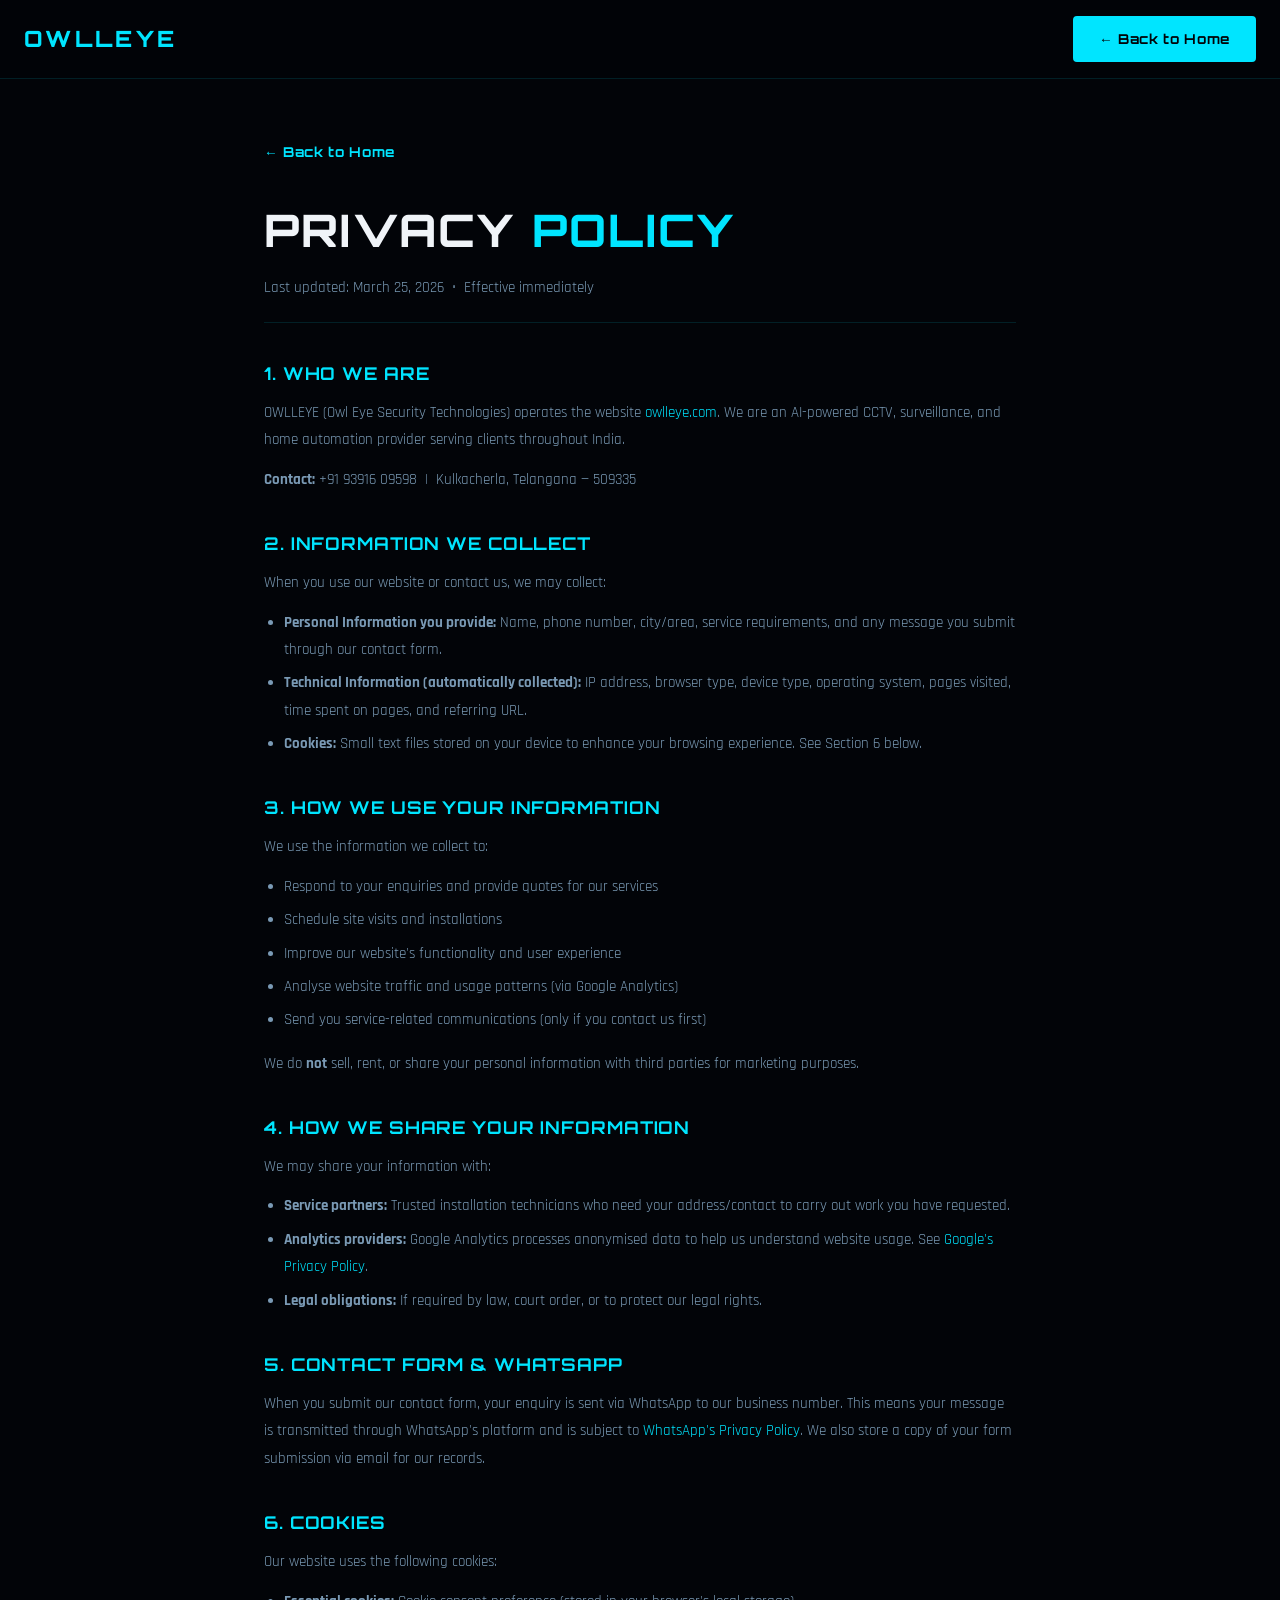
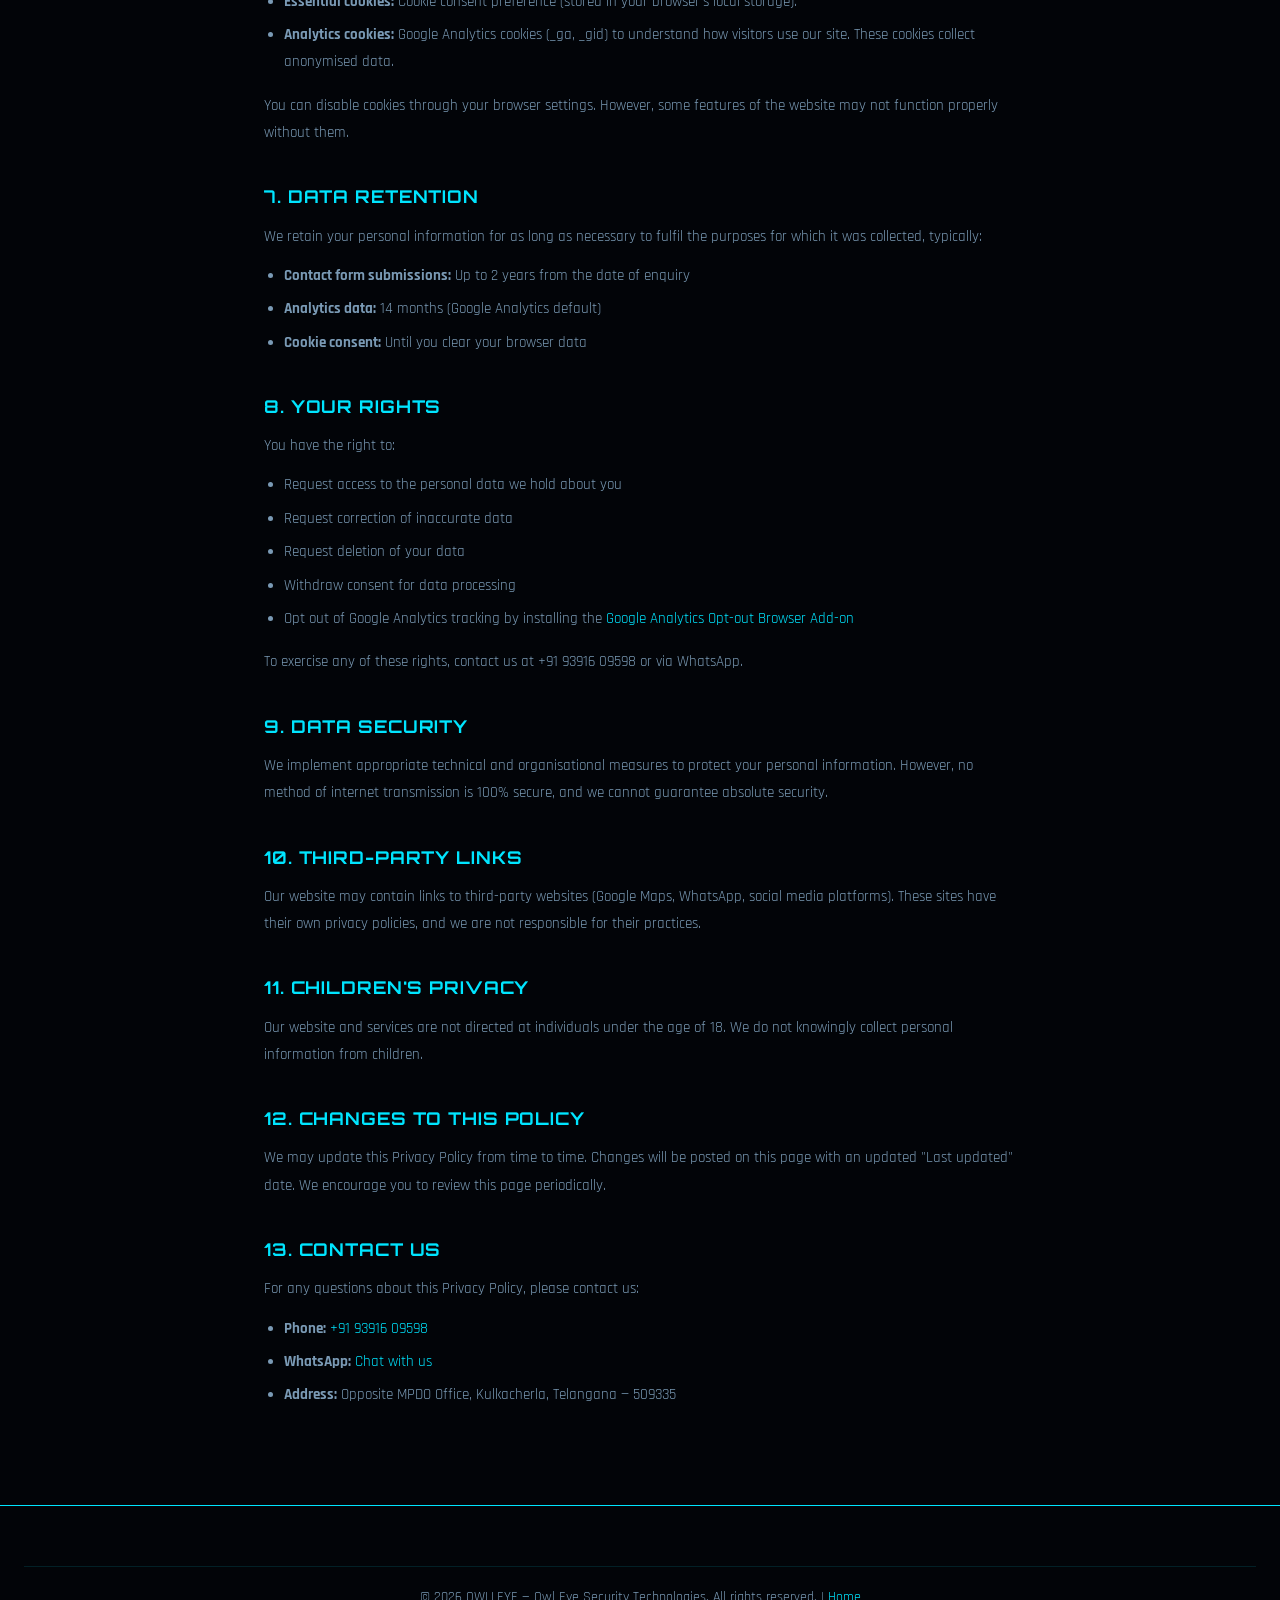
<file: privacy-policy.html>
<!DOCTYPE html>
<html lang="en">

<head>
    <meta charset="UTF-8">
    <meta name="viewport" content="width=device-width, initial-scale=1.0">
    <title>Privacy Policy — OWLLEYE | Owl Eye Security Technologies</title>
    <meta name="description"
        content="OWLLEYE Privacy Policy. Learn how we collect, use, and protect your personal information when you use our website and services.">
    <meta name="robots" content="noindex, follow">
    <link rel="canonical" href="https://owlleye.com/privacy-policy.html">
    <link rel="icon" type="image/svg+xml"
        href="data:image/svg+xml,%3Csvg xmlns='http://www.w3.org/2000/svg' viewBox='0 0 100 100'%3E%3Cellipse cx='50' cy='42' rx='32' ry='28' fill='%237a9ab5' opacity='0.85'/%3E%3Cellipse cx='50' cy='45' rx='24' ry='20' fill='%231a2e42' opacity='0.9'/%3E%3Ccircle cx='38' cy='42' r='8' fill='%230a1520'/%3E%3Ccircle cx='38' cy='42' r='5' fill='%2300e5ff'/%3E%3Ccircle cx='62' cy='42' r='8' fill='%230a1520'/%3E%3Ccircle cx='62' cy='42' r='5' fill='%2300e5ff'/%3E%3Cpath d='M 47 50 L 53 50 L 50 57 Z' fill='%2300e5ff'/%3E%3Cpath d='M 25 30 L 18 8 L 38 25 Z' fill='%2300e5ff' opacity='0.85'/%3E%3Cpath d='M 75 30 L 82 8 L 62 25 Z' fill='%2300e5ff' opacity='0.85'/%3E%3C/svg%3E">
    <meta name="theme-color" content="#020408">

    <link rel="preconnect" href="https://fonts.googleapis.com">
    <link rel="preconnect" href="https://fonts.gstatic.com" crossorigin>
    <link
        href="https://fonts.googleapis.com/css2?family=Orbitron:wght@700;800;900&family=Rajdhani:wght@400;500;600;700&display=swap"
        rel="stylesheet">
    <link rel="stylesheet" href="assets/styles.css">
    <style>
        /* Privacy Policy Page Specific Styles */
        .policy-page {
            padding-top: 140px;
            padding-bottom: 80px;
        }

        .policy-content {
            max-width: 800px;
            margin: 0 auto;
            padding: 0 24px;
        }

        .policy-content h1 {
            font-family: var(--font-heading);
            font-size: clamp(1.8rem, 4vw, 2.8rem);
            font-weight: 800;
            color: var(--text-primary);
            margin-bottom: 8px;
            letter-spacing: 0.05em;
        }

        .policy-content h1 span {
            color: var(--accent-primary);
        }

        .policy-meta {
            color: var(--text-secondary);
            font-size: 0.9rem;
            margin-bottom: 40px;
            padding-bottom: 20px;
            border-bottom: 1px solid var(--border-glass);
        }

        .policy-content h2 {
            font-family: var(--font-heading);
            font-size: 1.1rem;
            font-weight: 700;
            color: var(--accent-primary);
            margin: 36px 0 12px;
            letter-spacing: 0.05em;
        }

        .policy-content p,
        .policy-content li {
            color: var(--text-secondary);
            font-size: 0.95rem;
            line-height: 1.8;
            margin-bottom: 12px;
        }

        .policy-content ul {
            padding-left: 20px;
            margin-bottom: 16px;
        }

        .policy-content ul li {
            margin-bottom: 6px;
        }

        .policy-content a {
            color: var(--accent-primary);
            text-decoration: none;
        }

        .policy-content a:hover {
            text-decoration: underline;
        }

        .policy-back {
            display: inline-flex;
            align-items: center;
            gap: 8px;
            color: var(--accent-primary);
            text-decoration: none;
            font-family: var(--font-heading);
            font-weight: 700;
            font-size: 0.85rem;
            letter-spacing: 0.05em;
            margin-bottom: 32px;
            transition: var(--transition);
        }

        .policy-back:hover {
            opacity: 0.7;
        }

        /* Simple nav for policy page */
        .policy-nav {
            position: fixed;
            top: 0;
            left: 0;
            width: 100%;
            z-index: 1000;
            background: rgba(2, 4, 8, 0.95);
            backdrop-filter: blur(20px);
            border-bottom: 1px solid var(--border-glass);
        }

        .policy-nav-inner {
            display: flex;
            align-items: center;
            justify-content: space-between;
            max-width: 1280px;
            margin: 0 auto;
            padding: 16px 24px;
        }

        .policy-nav .nav-brand {
            display: flex;
            align-items: center;
            gap: 12px;
            text-decoration: none;
        }

        .policy-nav .nav-brand-text {
            font-family: var(--font-heading);
            font-weight: 800;
            font-size: 1.4rem;
            color: var(--accent-primary);
            letter-spacing: 0.15em;
        }
    </style>
</head>

<body>
    <!-- Simple Navigation -->
    <header class="policy-nav">
        <nav class="policy-nav-inner">
            <a href="index.html" class="nav-brand">
                <span class="nav-brand-text">OWLLEYE</span>
            </a>
            <a href="index.html" class="btn-cta">← Back to Home</a>
        </nav>
    </header>

    <main class="policy-page">
        <div class="policy-content">
            <a href="index.html" class="policy-back">← Back to Home</a>
            <h1>PRIVACY <span>POLICY</span></h1>
            <p class="policy-meta">Last updated: March 25, 2026 &nbsp;•&nbsp; Effective immediately</p>

            <h2>1. WHO WE ARE</h2>
            <p>OWLLEYE (Owl Eye Security Technologies) operates the website <a
                    href="https://owlleye.com">owlleye.com</a>. We are an AI-powered CCTV, surveillance, and home
                automation provider serving clients throughout India.</p>
            <p><strong>Contact:</strong> +91 93916 09598 &nbsp;|&nbsp; Kulkacherla, Telangana — 509335</p>

            <h2>2. INFORMATION WE COLLECT</h2>
            <p>When you use our website or contact us, we may collect:</p>
            <ul>
                <li><strong>Personal Information you provide:</strong> Name, phone number, city/area, service
                    requirements, and any message you submit through our contact form.</li>
                <li><strong>Technical Information (automatically collected):</strong> IP address, browser type, device
                    type, operating system, pages visited, time spent on pages, and referring URL.</li>
                <li><strong>Cookies:</strong> Small text files stored on your device to enhance your browsing experience.
                    See Section 6 below.</li>
            </ul>

            <h2>3. HOW WE USE YOUR INFORMATION</h2>
            <p>We use the information we collect to:</p>
            <ul>
                <li>Respond to your enquiries and provide quotes for our services</li>
                <li>Schedule site visits and installations</li>
                <li>Improve our website's functionality and user experience</li>
                <li>Analyse website traffic and usage patterns (via Google Analytics)</li>
                <li>Send you service-related communications (only if you contact us first)</li>
            </ul>
            <p>We do <strong>not</strong> sell, rent, or share your personal information with third parties for
                marketing purposes.</p>

            <h2>4. HOW WE SHARE YOUR INFORMATION</h2>
            <p>We may share your information with:</p>
            <ul>
                <li><strong>Service partners:</strong> Trusted installation technicians who need your address/contact to
                    carry out work you have requested.</li>
                <li><strong>Analytics providers:</strong> Google Analytics processes anonymised data to help us understand
                    website usage. See <a href="https://policies.google.com/privacy" target="_blank"
                        rel="noopener noreferrer">Google's Privacy Policy</a>.</li>
                <li><strong>Legal obligations:</strong> If required by law, court order, or to protect our legal rights.
                </li>
            </ul>

            <h2>5. CONTACT FORM & WHATSAPP</h2>
            <p>When you submit our contact form, your enquiry is sent via WhatsApp to our business number. This means
                your message is transmitted through WhatsApp's platform and is subject to <a
                    href="https://www.whatsapp.com/legal/privacy-policy" target="_blank"
                    rel="noopener noreferrer">WhatsApp's Privacy Policy</a>. We also store a copy of your form
                submission via email for our records.</p>

            <h2>6. COOKIES</h2>
            <p>Our website uses the following cookies:</p>
            <ul>
                <li><strong>Essential cookies:</strong> Cookie consent preference (stored in your browser's local
                    storage).</li>
                <li><strong>Analytics cookies:</strong> Google Analytics cookies (_ga, _gid) to understand how visitors
                    use our site. These cookies collect anonymised data.</li>
            </ul>
            <p>You can disable cookies through your browser settings. However, some features of the website may not
                function properly without them.</p>

            <h2>7. DATA RETENTION</h2>
            <p>We retain your personal information for as long as necessary to fulfil the purposes for which it was
                collected, typically:</p>
            <ul>
                <li><strong>Contact form submissions:</strong> Up to 2 years from the date of enquiry</li>
                <li><strong>Analytics data:</strong> 14 months (Google Analytics default)</li>
                <li><strong>Cookie consent:</strong> Until you clear your browser data</li>
            </ul>

            <h2>8. YOUR RIGHTS</h2>
            <p>You have the right to:</p>
            <ul>
                <li>Request access to the personal data we hold about you</li>
                <li>Request correction of inaccurate data</li>
                <li>Request deletion of your data</li>
                <li>Withdraw consent for data processing</li>
                <li>Opt out of Google Analytics tracking by installing the <a
                        href="https://tools.google.com/dlpage/gaoptout" target="_blank" rel="noopener noreferrer">Google
                        Analytics Opt-out Browser Add-on</a></li>
            </ul>
            <p>To exercise any of these rights, contact us at +91 93916 09598 or via WhatsApp.</p>

            <h2>9. DATA SECURITY</h2>
            <p>We implement appropriate technical and organisational measures to protect your personal information.
                However, no method of internet transmission is 100% secure, and we cannot guarantee absolute security.
            </p>

            <h2>10. THIRD-PARTY LINKS</h2>
            <p>Our website may contain links to third-party websites (Google Maps, WhatsApp, social media platforms).
                These sites have their own privacy policies, and we are not responsible for their practices.</p>

            <h2>11. CHILDREN'S PRIVACY</h2>
            <p>Our website and services are not directed at individuals under the age of 18. We do not knowingly collect
                personal information from children.</p>

            <h2>12. CHANGES TO THIS POLICY</h2>
            <p>We may update this Privacy Policy from time to time. Changes will be posted on this page with an updated
                "Last updated" date. We encourage you to review this page periodically.</p>

            <h2>13. CONTACT US</h2>
            <p>For any questions about this Privacy Policy, please contact us:</p>
            <ul>
                <li><strong>Phone:</strong> <a href="tel:+919391609598">+91 93916 09598</a></li>
                <li><strong>WhatsApp:</strong> <a
                        href="https://wa.me/919391609598?text=Hi%20OWLLEYE!%20I%20have%20a%20question%20about%20your%20privacy%20policy."
                        target="_blank" rel="noopener noreferrer">Chat with us</a></li>
                <li><strong>Address:</strong> Opposite MPDO Office, Kulkacherla, Telangana — 509335</li>
            </ul>
        </div>
    </main>

    <!-- Footer -->
    <footer>
        <div class="container">
            <div class="footer-bottom">© <span id="ppYear">2026</span> OWLLEYE — Owl Eye Security Technologies. All
                rights reserved. | <a href="index.html" style="color:var(--accent-primary)">Home</a></div>
        </div>
    </footer>
    <script>document.getElementById('ppYear').textContent = new Date().getFullYear();</script>
</body>

</html>
</file>
<file: assets/styles.css>
/* ═══════════ DESIGN SYSTEM ═══════════ */
        :root {
            --bg-primary: #020408;
            --bg-secondary: #060d14;
            --accent-primary: #00e5ff;
            --accent-secondary: #0077ff;
            --accent-glow: rgba(0, 229, 255, 0.15);
            --text-primary: #f0f4f8;
            --text-secondary: #7a9ab5;
            --border-glass: rgba(0, 229, 255, 0.12);
            --card-bg: rgba(6, 18, 30, 0.75);
            --font-heading: 'Orbitron', sans-serif;
            --font-body: 'Rajdhani', sans-serif;
            --glow: 0 0 20px var(--accent-primary), 0 0 60px rgba(0, 229, 255, 0.2);
            --transition: 0.3s cubic-bezier(0.4, 0, 0.2, 1);
        }

        *,
        *::before,
        *::after {
            margin: 0;
            padding: 0;
            box-sizing: border-box;
        }

        html {
            scroll-behavior: smooth;
            overflow-x: hidden;
        }

        body {
            font-family: var(--font-body);
            background: var(--bg-primary);
            color: var(--text-primary);
            font-size: 16px;
            font-weight: 400;
            overflow-x: hidden;
            line-height: 1.6;
        }

        /* Scrollbar */
        ::-webkit-scrollbar {
            width: 8px;
        }

        ::-webkit-scrollbar-track {
            background: var(--bg-primary);
        }

        ::-webkit-scrollbar-thumb {
            background: var(--accent-primary);
            border-radius: 4px;
        }

        /* Reduced motion */
        @media (prefers-reduced-motion: reduce) {

            *,
            *::before,
            *::after {
                animation-duration: 0.01ms !important;
                transition-duration: 0.01ms !important;
            }
        }

        /* ═══════════ UTILITY ═══════════ */
        .container {
            max-width: 1280px;
            margin: 0 auto;
            padding: 0 24px;
        }

        .section-title {
            font-family: var(--font-heading);
            font-size: clamp(1.8rem, 4vw, 2.8rem);
            font-weight: 700;
            text-align: center;
            margin-bottom: 12px;
            letter-spacing: 0.05em;
        }

        .section-title span {
            color: var(--accent-primary);
        }

        .section-line {
            width: 80px;
            height: 3px;
            background: var(--accent-primary);
            margin: 0 auto 60px;
            box-shadow: var(--glow);
            border-radius: 2px;
        }

        .reveal {
            opacity: 0;
            transform: translateY(40px);
            transition: opacity 0.8s ease, transform 0.8s ease;
        }

        .reveal.active {
            opacity: 1;
            transform: translateY(0);
        }

        /* Safety fallback moved to noscript tag in head */

        section {
            padding: 100px 0;
            position: relative;
        }

/* Intro screen removed */

/* ═══════════ TOP TICKER ═══════════ */
        .top-ticker {
            width: 100%;
            background: rgba(10, 21, 32, 0.95);
            border-bottom: 1px solid rgba(0, 229, 255, 0.15);
            color: #f0f4f8;
            padding: 8px 0;
            font-size: 0.85rem;
            font-family: var(--font-body);
            letter-spacing: 0.05em;
            overflow: hidden;
            white-space: nowrap;
            position: relative;
            transition: max-height 0.4s ease, padding 0.4s ease, opacity 0.4s ease, border 0.4s ease;
            max-height: 40px;
            opacity: 1;
        }

        #navbar.scrolled .top-ticker {
            max-height: 0;
            padding-top: 0;
            padding-bottom: 0;
            opacity: 0;
            border-bottom-color: transparent;
        }

        .ticker-content {
            display: inline-flex;
            width: max-content;
            animation: scroll-ticker 40s linear infinite;
        }

        .ticker-content:hover {
            animation-play-state: paused;
        }

        .ticker-text {
            padding-right: 50px;
        }
        
        .ticker-text strong {
            color: var(--accent-primary);
        }

        @keyframes scroll-ticker {
            0% { transform: translateX(0); }
            100% { transform: translateX(-50%); }
        }

        /* ═══════════ NAVBAR ═══════════ */
        #navbar {
            position: fixed;
            top: 0;
            left: 0;
            width: 100%;
            z-index: 1000;
            padding: 0;
            transition: var(--transition);
            background: rgba(2, 4, 8, 0.7);
            backdrop-filter: blur(12px);
            border-bottom: 1px solid transparent;
        }

        #navbar.scrolled {
            background: rgba(2, 4, 8, 0.95);
            backdrop-filter: blur(20px);
            border-bottom-color: var(--border-glass);
            padding: 0;
        }

        .nav-inner {
            display: flex;
            align-items: center;
            justify-content: space-between;
            max-width: 1280px;
            margin: 0 auto;
            padding: 16px 24px;
            transition: var(--transition);
        }

        #navbar.scrolled .nav-inner {
            padding: 10px 24px;
        }

        .nav-brand {
            display: flex;
            align-items: center;
            gap: 12px;
            text-decoration: none;
        }

        .nav-brand svg {
    width: 65px;
    height: 65px;
}

        .nav-brand-text {
            font-family: var(--font-heading);
            font-weight: 800;
            font-size: 1.8rem;
            color: var(--accent-primary);
            letter-spacing: 0.15em;
        }

        .nav-brand-text-group {
            display: flex;
            flex-direction: column;
            line-height: 1.1;
        }

        .nav-brand-sub {
            font-family: var(--font-body);
            font-weight: 500;
            font-size: 0.65rem;
            color: var(--text-secondary);
            letter-spacing: 0.12em;
            text-transform: uppercase;
            margin-top: 2px;
        }

        .nav-links {
            display: flex;
            align-items: center;
            gap: 28px;
            list-style: none;
        }

        .nav-links a {
            color: var(--text-secondary);
            text-decoration: none;
            font-family: var(--font-body);
            font-weight: 600;
            font-size: 0.9rem;
            text-transform: uppercase;
            letter-spacing: 0.1em;
            transition: var(--transition);
        }

        .nav-links a:hover {
            color: var(--accent-primary);
        }

        .btn-cta {
            display: inline-block;
            padding: 10px 24px;
            background: var(--accent-primary);
            color: var(--bg-primary);
            font-family: var(--font-heading);
            font-weight: 700;
            font-size: 0.85rem;
            border: 2px solid var(--accent-primary);
            border-radius: 4px;
            text-decoration: none;
            cursor: pointer;
            transition: var(--transition);
            letter-spacing: 0.05em;
        }

        .btn-cta:hover {
            background: transparent;
            color: var(--accent-primary);
            box-shadow: var(--glow);
        }

        .btn-outline {
            background: transparent;
            color: var(--accent-primary);
            border: 2px solid var(--accent-primary);
        }

        .btn-outline:hover {
            background: var(--accent-primary);
            color: var(--bg-primary);
        }

        .hamburger {
            display: none;
            flex-direction: column;
            gap: 5px;
            cursor: pointer;
            background: none;
            border: none;
            padding: 4px;
        }

        .hamburger span {
            display: block;
            width: 26px;
            height: 2px;
            background: var(--accent-primary);
            transition: var(--transition);
        }

        .hamburger.active span:nth-child(1) {
            transform: rotate(45deg) translate(5px, 5px);
        }

        .hamburger.active span:nth-child(2) {
            opacity: 0;
        }

        .hamburger.active span:nth-child(3) {
            transform: rotate(-45deg) translate(5px, -5px);
        }

        /* ═══════════ HERO ═══════════ */
        #hero {
            min-height: 100vh;
            display: flex;
            align-items: center;
            justify-content: center;
            gap: 40px;
            flex-wrap: wrap;
            position: relative;
            overflow: hidden;
            padding: 150px 24px 60px;
        }

        #particles-js {
            position: absolute;
            inset: 0;
            z-index: 0;
        }

        .hero-overlay {
            position: absolute;
            inset: 0;
            background: radial-gradient(ellipse at center, transparent 0%, var(--bg-primary) 75%);
            z-index: 1;
        }

        .hero-content {
            position: relative;
            z-index: 2;
            text-align: center;
            max-width: 900px;
            padding: 0 24px;
        }

        .hero-tag {
            font-family: var(--font-body);
            font-weight: 600;
            font-size: 0.95rem;
            color: var(--accent-primary);
            text-transform: uppercase;
            letter-spacing: 0.15em;
            margin-bottom: 20px;
            display: inline-block;
        }

        .hero-tag .cursor {
            display: inline-block;
            width: 2px;
            height: 1em;
            background: var(--accent-primary);
            margin-left: 4px;
            animation: blink 1s step-end infinite;
            vertical-align: text-bottom;
        }

        @keyframes blink {
            50% {
                opacity: 0;
            }
        }

        .hero-h1 {
            font-family: var(--font-heading);
            font-weight: 800;
            font-size: clamp(2.5rem, 7vw, 5rem);
            line-height: 1.1;
            letter-spacing: 0.1em;
            margin-bottom: 20px;
        }

        .hero-h1 .cyan {
            color: var(--accent-primary);
            text-shadow: 0 0 30px rgba(0, 229, 255, 0.5);
        }

        .hero-addon-text {
            color: var(--accent-primary);
            font-weight: 600;
            font-size: 0.9em;
            margin-top: 8px;
            display: inline-block;
        }

        .hero-sub {
            font-size: clamp(1rem, 2vw, 1.25rem);
            color: var(--text-secondary);
            font-weight: 500;
            margin-bottom: 36px;
            letter-spacing: 0.05em;
        }

        .hero-buttons {
            display: flex;
            gap: 16px;
            justify-content: center;
            flex-wrap: wrap;
            margin-bottom: 40px;
        }

        .hero-stats {
            display: flex;
            gap: 20px;
            justify-content: center;
            flex-wrap: wrap;
        }

        .stat-pill {
            padding: 8px 20px;
            background: var(--card-bg);
            backdrop-filter: blur(10px);
            border: 1px solid var(--border-glass);
            border-radius: 100px;
            font-size: 0.85rem;
            font-weight: 600;
            color: var(--accent-primary);
            letter-spacing: 0.05em;
        }

        .scroll-indicator {
            position: absolute;
            bottom: 30px;
            left: 50%;
            transform: translateX(-50%);
            z-index: 2;
            animation: bounce 2s infinite;
            color: var(--accent-primary);
            font-size: 1.5rem;
        }

        @keyframes bounce {

            0%,
            100% {
                transform: translateX(-50%) translateY(0);
            }

            50% {
                transform: translateX(-50%) translateY(12px);
            }
        }

        /* ═══════════ SERVICES ═══════════ */
        #services {
            background: var(--bg-secondary);
        }

        /* .services-grid and .service-card removed — unused in current HTML */

        /* ═══════════ WHY US ═══════════ */
        #why-us {
            background: var(--bg-primary);
        }

        /* .why-grid and .why-card removed — unused in current HTML */

        /* ═══════════ HOW IT WORKS ═══════════ */
        #how-it-works {
            background: var(--bg-secondary);
        }

        .timeline {
            display: flex;
            justify-content: space-between;
            position: relative;
            padding: 40px 0;
        }

        .timeline::before {
            content: '';
            position: absolute;
            top: 50%;
            left: 5%;
            right: 5%;
            height: 2px;
            background: repeating-linear-gradient(90deg, var(--accent-primary) 0, var(--accent-primary) 12px, transparent 12px, transparent 24px);
            opacity: 0.4;
        }

        .timeline-step {
            text-align: center;
            flex: 1;
            position: relative;
            padding: 0 12px;
        }

        .step-number {
            width: 56px;
            height: 56px;
            border-radius: 50%;
            background: var(--bg-primary);
            border: 2px solid var(--accent-primary);
            display: flex;
            align-items: center;
            justify-content: center;
            margin: 0 auto 16px;
            font-family: var(--font-heading);
            font-weight: 800;
            font-size: 1.2rem;
            color: var(--accent-primary);
            box-shadow: var(--glow);
            position: relative;
            z-index: 1;
        }

        .timeline-step i {
            font-size: 1.5rem;
            color: var(--accent-primary);
            margin-bottom: 10px;
            display: block;
        }

        .timeline-step h3 {
            font-family: var(--font-heading);
            font-size: 0.95rem;
            font-weight: 700;
            margin-bottom: 8px;
        }

        .timeline-step p {
            color: var(--text-secondary);
            font-size: 0.9rem;
            max-width: 220px;
            margin: 0 auto;
        }

        /* ═══════════ GALLERY ═══════════ */
        #gallery {
            background: var(--bg-primary);
        }

        .gallery-grid {
            display: grid;
            grid-template-columns: repeat(3, 1fr);
            gap: 20px;
        }

        .gallery-item {
            background: var(--card-bg);
            border: 1px solid var(--border-glass);
            border-radius: 10px;
            aspect-ratio: 4/3;
            display: flex;
            align-items: center;
            justify-content: center;
            position: relative;
            overflow: hidden;
            transition: var(--transition);
            cursor: pointer;
        }

        .gallery-item i {
            font-size: 2.5rem;
            color: var(--text-secondary);
            opacity: 0.3;
        }

        .gallery-item .overlay {
            position: absolute;
            inset: 0;
            background: rgba(0, 229, 255, 0.1);
            display: flex;
            align-items: center;
            justify-content: center;
            opacity: 0;
            transition: var(--transition);
        }

        .gallery-item:hover .overlay {
            opacity: 1;
        }

        .gallery-item:hover {
            border-color: var(--accent-primary);
            box-shadow: var(--glow);
        }

        .overlay span {
            color: var(--accent-primary);
            font-weight: 600;
            font-size: 0.95rem;
            display: flex;
            align-items: center;
            gap: 8px;
        }

        /* ═══════════ TESTIMONIALS ═══════════ */
        #testimonials {
            background: var(--bg-secondary);
            overflow: hidden;
        }

        .testimonial-track {
            display: flex;
            gap: 24px;
            overflow-x: auto;
            scroll-snap-type: x mandatory;
            -webkit-overflow-scrolling: touch;
            scroll-behavior: smooth;
            padding: 10px 0 20px;
            scrollbar-width: none;
        }

        .testimonial-track::-webkit-scrollbar {
            display: none;
        }

        .testimonial-card {
            min-width: 340px;
            max-width: 400px;
            flex-shrink: 0;
            scroll-snap-align: center;
            background: var(--card-bg);
            border: 1px solid var(--border-glass);
            border-radius: 12px;
            padding: 30px;
        }

        .testimonial-card .stars {
            color: var(--accent-primary);
            margin-bottom: 14px;
            font-size: 1rem;
            letter-spacing: 2px;
        }

        .testimonial-card .quote {
            color: var(--text-secondary);
            font-size: 0.95rem;
            line-height: 1.7;
            margin-bottom: 20px;
            font-style: italic;
        }

        .testimonial-card .author {
            display: flex;
            align-items: center;
            gap: 12px;
        }

        .testimonial-card .avatar {
            width: 44px;
            height: 44px;
            border-radius: 50%;
            background: var(--accent-primary);
            display: flex;
            align-items: center;
            justify-content: center;
            color: var(--bg-primary);
            font-family: var(--font-heading);
            font-weight: 800;
            font-size: 0.85rem;
        }

        .testimonial-card .author-info h4 {
            font-family: var(--font-heading);
            font-size: 0.85rem;
            font-weight: 700;
        }

        .testimonial-card .author-info p {
            color: var(--text-secondary);
            font-size: 0.8rem;
        }

        /* ═══════════ FAQ ═══════════ */
        #faq {
            background: var(--bg-primary);
        }

        .faq-list {
            max-width: 800px;
            margin: 0 auto;
        }

        .faq-item {
            border: 1px solid var(--border-glass);
            border-radius: 8px;
            margin-bottom: 12px;
            overflow: hidden;
            transition: var(--transition);
        }

        .faq-item.active {
            border-left: 3px solid var(--accent-primary);
        }

        .faq-q {
            display: flex;
            justify-content: space-between;
            align-items: center;
            padding: 18px 24px;
            cursor: pointer;
            font-weight: 600;
            font-size: 1rem;
            background: var(--card-bg);
            transition: var(--transition);
        }

        .faq-q:hover {
            color: var(--accent-primary);
        }

        .faq-q i {
            color: var(--accent-primary);
            transition: transform 0.3s;
            font-size: 0.85rem;
        }

        .faq-item.active .faq-q i {
            transform: rotate(180deg);
        }

        .faq-a {
            max-height: 0;
            overflow: hidden;
            transition: max-height 0.4s ease, padding 0.4s ease;
        }

        .faq-a-inner {
            padding: 0 24px 18px;
            color: var(--text-secondary);
            font-size: 0.95rem;
            line-height: 1.7;
        }

        .faq-item.active .faq-a {
            max-height: 200px;
        }

        /* ═══════════ CONTACT ═══════════ */
        #contact {
            background: var(--bg-secondary);
        }

        .contact-grid {
            display: grid;
            grid-template-columns: 1fr 1fr;
            gap: 40px;
        }

        .contact-info h3 {
            font-family: var(--font-heading);
            font-size: 1.2rem;
            margin-bottom: 24px;
        }

        .contact-detail {
            display: flex;
            align-items: flex-start;
            gap: 14px;
            margin-bottom: 20px;
            color: var(--text-secondary);
            font-size: 0.95rem;
        }

        .contact-detail i {
            color: var(--accent-primary);
            font-size: 1.1rem;
            margin-top: 3px;
        }

        .contact-detail a {
            color: var(--accent-primary);
            text-decoration: none;
        }

        .contact-detail a:hover {
            text-decoration: underline;
        }

        .contact-map iframe {
            width: 100%;
            height: 250px;
            border: 1px solid var(--border-glass);
            border-radius: 10px;
            margin-top: 20px;
            filter: grayscale(0.8) invert(100%) hue-rotate(180deg) brightness(0.9) contrast(1.1);
        }

        .contact-form {
            background: var(--card-bg);
            backdrop-filter: blur(16px);
            border: 1px solid var(--border-glass);
            border-radius: 12px;
            padding: 36px;
        }

        .form-group {
            position: relative;
            margin-bottom: 20px;
        }

        .form-group input,
        .form-group select,
        .form-group textarea {
            width: 100%;
            padding: 14px 16px;
            background: rgba(2, 4, 8, 0.6);
            border: 1px solid var(--border-glass);
            border-radius: 6px;
            color: var(--text-primary);
            font-family: var(--font-body);
            font-size: 1rem;
            transition: var(--transition);
            outline: none;
        }

        .form-group input:focus,
        .form-group select:focus,
        .form-group textarea:focus {
            border-color: var(--accent-primary);
            box-shadow: 0 0 10px rgba(0, 229, 255, 0.15);
        }

        .form-group label {
            position: absolute;
            left: 16px;
            top: 14px;
            color: var(--text-secondary);
            font-size: 0.9rem;
            pointer-events: none;
            transition: var(--transition);
        }

        .form-group input:focus~label,
        .form-group input:not(:placeholder-shown)~label,
        .form-group textarea:focus~label,
        .form-group textarea:not(:placeholder-shown)~label {
            top: -10px;
            left: 12px;
            font-size: 0.75rem;
            color: var(--accent-primary);
            background: var(--bg-secondary);
            padding: 0 6px;
        }

        .form-group select {
            appearance: none;
        }

        .form-group textarea {
            resize: vertical;
            min-height: 100px;
        }

        .form-success {
            display: none;
            text-align: center;
            padding: 20px;
            color: var(--accent-primary);
            font-weight: 600;
        }

        /* ═══════════ FOOTER ═══════════ */
        footer {
            background: var(--bg-primary);
            border-top: 1px solid var(--accent-primary);
            padding: 60px 0 0;
        }

        .footer-grid {
            display: grid;
            grid-template-columns: 2fr 1fr 1fr 1.5fr;
            gap: 40px;
            margin-bottom: 40px;
        }

        .footer-brand .brand-text {
            font-family: var(--font-heading);
            font-weight: 800;
            font-size: 1.3rem;
            color: var(--accent-primary);
            letter-spacing: 0.1em;
            margin-bottom: 10px;
        }

        .footer-brand p {
            color: var(--text-secondary);
            font-size: 0.9rem;
            margin-bottom: 16px;
        }

        .social-icons a {
            color: var(--text-secondary);
            font-size: 1.2rem;
            margin-right: 14px;
            transition: var(--transition);
        }

        .social-icons a:hover {
            color: var(--accent-primary);
        }

        footer h4 {
            font-family: var(--font-heading);
            font-size: 0.9rem;
            font-weight: 700;
            margin-bottom: 16px;
            color: var(--text-primary);
            letter-spacing: 0.05em;
        }

        footer ul {
            list-style: none;
        }

        footer ul li {
            margin-bottom: 8px;
        }

        footer ul a {
            color: var(--text-secondary);
            text-decoration: none;
            font-size: 0.9rem;
            transition: var(--transition);
        }

        footer ul a:hover {
            color: var(--accent-primary);
        }

        .footer-bottom {
            border-top: 1px solid var(--border-glass);
            padding: 20px 0;
            text-align: center;
            color: var(--text-secondary);
            font-size: 0.85rem;
        }

        /* ═══════════ FLOATING BUTTONS ═══════════ */
        .floating-btns {
            position: fixed;
            bottom: 24px;
            right: 24px;
            z-index: 999;
            display: flex;
            flex-direction: column;
            gap: 12px;
            align-items: flex-end;
        }

        .float-btn {
            width: 52px;
            height: 52px;
            border-radius: 50%;
            display: flex;
            align-items: center;
            justify-content: center;
            font-size: 1.3rem;
            text-decoration: none;
            transition: var(--transition);
            cursor: pointer;
            border: none;
        }

        .float-btn.whatsapp {
            background: #25d366;
            color: #fff;
            box-shadow: 0 0 15px rgba(37, 211, 102, 0.4);
            animation: pulse 2s infinite;
        }

        .float-btn.phone {
            background: var(--accent-primary);
            color: var(--bg-primary);
        }

        .float-btn.top {
            background: var(--card-bg);
            color: var(--accent-primary);
            border: 1px solid var(--border-glass);
            opacity: 0;
            pointer-events: none;
        }

        .float-btn.top.visible {
            opacity: 1;
            pointer-events: auto;
        }

        @keyframes pulse {

            0%,
            100% {
                box-shadow: 0 0 15px rgba(37, 211, 102, 0.4);
            }

            50% {
                box-shadow: 0 0 25px rgba(37, 211, 102, 0.7);
            }
        }

        .float-btn[data-tooltip]:hover::before {
            content: attr(data-tooltip);
            position: absolute;
            right: 62px;
            background: var(--bg-secondary);
            color: var(--text-primary);
            padding: 6px 12px;
            border-radius: 4px;
            font-size: 0.8rem;
            white-space: nowrap;
            border: 1px solid var(--border-glass);
        }

        .float-btn {
            position: relative;
        }

        /* ═══════════ SECTION TAG ═══════════ */
        .section-tag {
            font-family: var(--font-body);
            font-weight: 600;
            font-size: 0.8rem;
            color: var(--accent-primary);
            text-transform: uppercase;
            letter-spacing: 0.18em;
            margin-bottom: 8px;
            opacity: 0.8;
        }

        .section-icon-row {
            margin: 20px 0 32px;
        }

        .section-owl-icon {
            width: 56px;
            height: 56px;
        }

        /* ═══════════ SOLUTIONS GRID ═══════════ */
        .solutions-grid {
            display: grid;
            grid-template-columns: repeat(2, 1fr);
            gap: 20px;
        }

        .solutions-grid-2 {
            grid-template-columns: repeat(2, 1fr);
        }

        .solution-card {
            background: var(--card-bg);
            border: 1px solid var(--border-glass);
            border-radius: 12px;
            padding: 28px 24px;
            transition: var(--transition);
        }

        .solution-card:hover {
            transform: translateY(-4px);
            box-shadow: var(--glow);
            border-color: var(--accent-primary);
        }

        .solution-icon {
            width: 44px;
            height: 44px;
            border-radius: 10px;
            background: rgba(0, 229, 255, 0.08);
            border: 1px solid var(--border-glass);
            display: flex;
            align-items: center;
            justify-content: center;
            margin-bottom: 16px;
            font-size: 1.1rem;
            color: var(--accent-primary);
        }

        .solution-card h3 {
            font-family: var(--font-heading);
            font-size: 0.9rem;
            font-weight: 700;
            margin-bottom: 8px;
            letter-spacing: 0.03em;
        }

        .solution-card p {
            color: var(--text-secondary);
            font-size: 0.88rem;
            line-height: 1.6;
        }

        /* ═══════════ NUMBERS GRID ═══════════ */
        .numbers-grid {
            display: grid;
            grid-template-columns: repeat(4, 1fr);
            gap: 20px;
            margin-top: 32px;
        }

        .number-card {
            background: var(--card-bg);
            border: 1px solid var(--border-glass);
            border-radius: 12px;
            padding: 28px 20px;
            text-align: center;
            transition: var(--transition);
        }

        .number-card:hover {
            border-color: var(--accent-primary);
            box-shadow: var(--glow);
        }

        .number-card h3 {
            font-family: var(--font-heading);
            font-size: clamp(1.6rem, 3vw, 2.2rem);
            font-weight: 800;
            color: var(--accent-primary);
            margin-bottom: 6px;
            letter-spacing: 0.04em;
        }

        .number-card p {
            color: var(--text-secondary);
            font-size: 0.85rem;
            line-height: 1.5;
        }

        /* ═══════════ CTA SECTION ═══════════ */
        .cta-section {
            background: linear-gradient(135deg, rgba(0, 229, 255, 0.08) 0%, rgba(0, 119, 255, 0.08) 100%);
            border: 1px solid var(--border-glass);
            border-radius: 16px;
            padding: 60px 40px;
            text-align: center;
            max-width: 900px;
            margin: 0 auto;
        }

        .cta-section h2 {
            font-family: var(--font-heading);
            font-size: clamp(1.4rem, 3vw, 2rem);
            font-weight: 800;
            margin-bottom: 12px;
            letter-spacing: 0.05em;
        }

        .cta-section p {
            color: var(--text-secondary);
            font-size: 1rem;
            margin-bottom: 28px;
        }

        /* ═══════════ RESPONSIVE ═══════════ */
        @media(max-width:1024px) {
            .services-grid {
                grid-template-columns: repeat(2, 1fr);
            }

            .why-grid {
                grid-template-columns: repeat(2, 1fr);
            }

            .timeline {
                flex-direction: column;
                gap: 40px;
                align-items: center;
            }

            .timeline::before {
                top: 0;
                bottom: 0;
                left: 50%;
                width: 2px;
                height: 100%;
                right: auto;
            }

            .gallery-grid {
                grid-template-columns: repeat(2, 1fr);
            }

            .footer-grid {
                grid-template-columns: repeat(2, 1fr);
            }

            .numbers-grid {
                grid-template-columns: repeat(2, 1fr);
            }

            .solutions-grid {
                grid-template-columns: repeat(2, 1fr);
            }
        }

        @media(max-width:768px) {
            .nav-links {
                display: none;
                position: absolute;
                top: 100%;
                left: 0;
                width: 100%;
                background: rgba(2, 4, 8, 0.97);
                backdrop-filter: blur(20px);
                flex-direction: column;
                padding: 20px;
                gap: 16px;
                border-top: 1px solid var(--border-glass);
            }

            .nav-links.open {
                display: flex;
            }

            .hamburger {
                display: flex;
            }

            .services-grid,
            .solutions-grid,
            .solutions-grid-2 {
                grid-template-columns: 1fr !important;
            }

            .why-grid {
                grid-template-columns: 1fr;
            }

            .contact-grid {
                grid-template-columns: 1fr;
            }

            .gallery-grid {
                grid-template-columns: repeat(2, 1fr);
            }

            .footer-grid {
                grid-template-columns: 1fr;
            }

            .hero-h1 {
                font-size: clamp(1.8rem, 6vw, 3.5rem);
            }

            .stat-pill {
                font-size: 0.75rem;
                padding: 6px 14px;
            }

            .numbers-grid {
                grid-template-columns: repeat(2, 1fr);
                gap: 12px;
            }

            .cta-section {
                padding: 40px 20px;
            }

            .scene-container {
                height: 180px;
                max-width: 100%;
            }



            .scene-lights {
                right: 16px;
                gap: 10px;
            }

            .live-feed {
                width: 100%;
                max-width: 280px;
                height: 150px;
            }

            .notif-popup {
                width: calc(100% - 24px);
                max-width: 300px;
                right: -120%;
                padding: 12px;
            }

            .notif-popup.show {
                right: 12px;
            }

            .hero-sub {
                font-size: 0.95rem;
            }

            .section-title {
                font-size: clamp(1.4rem, 4vw, 2rem);
            }

            .solution-card {
                padding: 20px 16px;
            }

            .number-card {
                padding: 20px 14px;
            }

            .number-card h3 {
                font-size: 1.4rem;
            }
        }

        @media(max-width:480px) {
            .gallery-grid {
                grid-template-columns: 1fr;
            }

            section {
                padding: 60px 0;
            }

            .numbers-grid {
                grid-template-columns: 1fr !important;
            }

            .scene-container {
                height: 160px;
            }



            .scene-camera {
                right: 10px;
            }

            .scene-lights {
                right: 10px;
                gap: 8px;
            }

            .scene-status-badge {
                font-size: 0.4rem;
                padding: 2px 5px;
            }

            .live-feed {
                max-width: 100%;
                height: 130px;
            }

            .notif-popup {
                width: calc(100% - 24px);
                max-width: 280px;
                right: -120%;
            }

            .notif-popup.show {
                right: 12px;
            }

            .hero-buttons {
                flex-direction: column;
                gap: 10px;
            }

            .hero-buttons .btn-cta {
                width: 100%;
                text-align: center;
            }

            .cta-section {
                padding: 32px 16px;
            }
        }

        /* ═══════════ CINEMATIC SECURITY SCENE ═══════════ */
        .scene-container {
            position: relative;
            width: 100%;
            max-width: 600px;
            height: 220px;
            margin: 24px auto 20px;
            background: rgba(6, 18, 30, 0.8);
            border: 1px solid var(--border-glass);
            border-radius: 14px;
            overflow: hidden;
        }

        /* Ground */
        .scene-ground {
            position: absolute;
            bottom: 0;
            left: 0;
            width: 100%;
            height: 40px;
            background: linear-gradient(180deg, transparent, rgba(0, 229, 255, 0.04));
            border-top: 1px solid rgba(0, 229, 255, 0.08);
        }

        /* Realistic Bullet Camera */
        .scene-camera {
            position: absolute;
            top: -2px;
            right: 20px;
            z-index: 5;
        }

        .scene-cam-base {
            position: absolute;
            top: 0;
            right: 0px;
            width: 25px;
            height: 10px;
            background: #94a3b8;
            border-radius: 0 0 4px 4px;
            box-shadow: 0 2px 4px rgba(0, 0, 0, 0.3);
            z-index: 2;
        }

        .scene-cam-arm {
            position: absolute;
            top: 10px;
            right: 8px;
            width: 8px;
            height: 16px;
            background: #64748b;
            z-index: 1;
        }

        .scene-cam-head {
            position: absolute;
            top: 20px;
            right: -6px;
            width: 44px;
            height: 22px;
            background: linear-gradient(180deg, #f8fafc, #cbd5e1);
            border-radius: 10px 4px 4px 10px;
            box-shadow: 0 4px 8px rgba(0, 0, 0, 0.3);
            transform-origin: 36px 11px;
            /* Pivot near the right arm attachment */
            animation: camScan 4s ease-in-out infinite alternate;
            z-index: 3;
            display: flex;
            align-items: center;
        }

        .scene-cam-front {
            width: 12px;
            height: 22px;
            background: #0f172a;
            border-radius: 10px 0 0 10px;
            position: relative;
        }

        .scene-cam-lens {
            position: absolute;
            top: 50%;
            left: 3px;
            transform: translateY(-50%);
            width: 8px;
            height: 8px;
            background: #000;
            border-radius: 50%;
            box-shadow: 0 0 4px var(--accent-primary);
        }

        /* Vision cone from camera lens */
        .scene-cone {
            position: absolute;
            top: 50%;
            right: 12px;
            transform: translateY(-50%);
            width: 250px;
            height: 160px;
            background: linear-gradient(270deg, transparent 0%, rgba(0, 229, 255, 0.15) 100%);
            clip-path: polygon(0% 0%, 100% 48%, 100% 52%, 0% 100%);
            pointer-events: none;
            transition: background 0.3s;
            z-index: -1;
        }

        .scene-cone.detected {
            background: linear-gradient(270deg, transparent 0%, rgba(255, 59, 59, 0.25) 100%);
        }

        .scene-cam-head.locked {
            animation: none;
            transform: rotate(-35deg);
            /* Point down towards the person */
            transition: transform 0.3s cubic-bezier(0.4, 0, 0.2, 1);
        }

        @keyframes camScan {
            0% {
                transform: rotate(-5deg);
            }

            100% {
                transform: rotate(-60deg);
            }
        }

        /* Walking Person */
        .scene-person {
            position: absolute;
            bottom: 40px;
            left: -40px;
            z-index: 3;
            animation: personWalk 8s linear infinite;
        }

        @keyframes personWalk {
            0% {
                left: -40px;
            }

            100% {
                left: 110%;
            }
        }

        .person-body {
            display: flex;
            flex-direction: column;
            align-items: center;
        }

        .person-head {
            width: 14px;
            height: 14px;
            border-radius: 50%;
            background: var(--text-secondary);
        }

        .person-torso {
            width: 2px;
            height: 22px;
            background: var(--text-secondary);
            position: relative;
        }

        .person-torso::before {
            content: '';
            position: absolute;
            top: 4px;
            left: -8px;
            width: 18px;
            height: 2px;
            background: var(--text-secondary);
        }

        .person-legs {
            display: flex;
            gap: 4px;
        }

        .person-leg {
            width: 2px;
            height: 18px;
            background: var(--text-secondary);
            animation: legWalk 0.6s ease-in-out infinite alternate;
        }

        .person-leg:nth-child(2) {
            animation-delay: 0.3s;
        }

        @keyframes legWalk {
            0% {
                transform: rotate(-15deg);
            }

            100% {
                transform: rotate(15deg);
            }
        }

        /* Detection Box around person */
        .scene-detect-box {
            position: absolute;
            bottom: 35px;
            z-index: 4;
            width: 40px;
            height: 65px;
            border: 2px solid #00ff88;
            border-radius: 3px;
            opacity: 0;
            pointer-events: none;
            transition: opacity 0.3s;
            animation: detectBoxFollow 8s linear infinite;
        }

        @keyframes detectBoxFollow {
            0% {
                left: -45px;
            }

            100% {
                left: calc(110% - 5px);
            }
        }

        .scene-detect-box::before {
            content: 'PERSON DETECTED';
            position: absolute;
            top: -18px;
            left: 0;
            font-family: var(--font-heading);
            font-size: 0.5rem;
            color: #00ff88;
            background: rgba(0, 255, 136, 0.15);
            padding: 1px 6px;
            border-radius: 2px;
            letter-spacing: 0.08em;
            white-space: nowrap;
            font-weight: 700;
        }

        .scene-detect-box.visible {
            opacity: 1;
        }

        /* Lights on building */
        .scene-lights {
            position: absolute;
            bottom: 40px;
            right: 30px;
            display: flex;
            gap: 16px;
            z-index: 1;
        }

        .scene-light {
            display: flex;
            flex-direction: column;
            align-items: center;
            gap: 4px;
        }

        .light-bulb {
            width: 18px;
            height: 18px;
            border-radius: 50%;
            background: #1a2a3a;
            border: 2px solid var(--text-secondary);
            transition: all 0.5s ease;
        }

        .light-bulb.on {
            background: #ffd700;
            border-color: #ffd700;
            box-shadow: 0 0 16px #ffd700, 0 0 40px rgba(255, 215, 0, 0.3);
        }

        .light-beam {
            width: 30px;
            height: 70px;
            background: linear-gradient(180deg, rgba(255, 215, 0, 0.15), transparent);
            clip-path: polygon(35% 0%, 65% 0%, 100% 100%, 0% 100%);
            opacity: 0;
            transition: opacity 0.5s ease;
        }

        .light-beam.on {
            opacity: 1;
        }

        .light-label {
            font-family: var(--font-heading);
            font-size: 0.45rem;
            color: var(--text-secondary);
            letter-spacing: 0.08em;
            transition: color 0.5s;
        }

        .light-label.on {
            color: #ffd700;
        }

        /* Scene status bar */
        .scene-status {
            position: absolute;
            top: 12px;
            left: 14px;
            z-index: 5;
            display: flex;
            flex-direction: column;
            gap: 4px;
        }

        .scene-status-badge {
            display: flex;
            align-items: center;
            gap: 5px;
            padding: 3px 8px;
            background: rgba(0, 229, 255, 0.1);
            border: 1px solid var(--border-glass);
            border-radius: 4px;
            font-family: var(--font-heading);
            font-size: 0.5rem;
            color: var(--accent-primary);
            letter-spacing: 0.1em;
            transition: all 0.3s;
        }

        .scene-status-badge.alert {
            background: rgba(255, 59, 59, 0.15);
            border-color: #ff3b3b;
            color: #ff3b3b;
        }

        .scene-status-badge.success {
            background: rgba(0, 255, 136, 0.1);
            border-color: #00ff88;
            color: #00ff88;
        }

        .status-dot {
            width: 5px;
            height: 5px;
            border-radius: 50%;
            background: var(--accent-primary);
            animation: statusPulse 1.5s ease infinite;
        }

        .scene-status-badge.alert .status-dot {
            background: #ff3b3b;
        }

        .scene-status-badge.success .status-dot {
            background: #00ff88;
        }

        @keyframes statusPulse {

            0%,
            100% {
                opacity: 1;
            }

            50% {
                opacity: 0.3;
            }
        }


        /* ═══════════ ANIMATION 3: Live Surveillance Feed ═══════════ */
        .live-feed {
            position: relative;
            width: 280px;
            height: 180px;
            background: #0a0f14;
            border: 1px solid var(--border-glass);
            border-radius: 8px;
            overflow: hidden;
            margin: 20px auto 0;
        }

        .live-feed-grid {
            position: absolute;
            inset: 0;
            background-image:
                linear-gradient(rgba(0, 229, 255, 0.03) 1px, transparent 1px),
                linear-gradient(90deg, rgba(0, 229, 255, 0.03) 1px, transparent 1px);
            background-size: 20px 20px;
        }

        .live-feed-scanline {
            position: absolute;
            top: 0;
            left: 0;
            width: 100%;
            height: 3px;
            background: linear-gradient(180deg, transparent, rgba(0, 229, 255, 0.2), transparent);
            animation: scanDown 3s linear infinite;
        }

        @keyframes scanDown {
            0% {
                top: -3px;
            }

            100% {
                top: 100%;
            }
        }

        .live-feed-header {
            position: absolute;
            top: 8px;
            left: 10px;
            right: 10px;
            display: flex;
            justify-content: space-between;
            align-items: center;
            z-index: 2;
        }

        .rec-dot {
            display: flex;
            align-items: center;
            gap: 5px;
            font-size: 0.7rem;
            font-weight: 700;
            color: #ff3b3b;
            font-family: var(--font-heading);
            letter-spacing: 0.1em;
        }

        .rec-dot::before {
            content: '';
            width: 8px;
            height: 8px;
            border-radius: 50%;
            background: #ff3b3b;
            animation: recBlink 1s step-end infinite;
        }

        @keyframes recBlink {
            50% {
                opacity: 0;
            }
        }

        .feed-timestamp {
            font-family: var(--font-heading);
            font-size: 0.6rem;
            color: var(--accent-primary);
            letter-spacing: 0.1em;
            opacity: 0.8;
        }

        .live-feed-footer {
            position: absolute;
            bottom: 8px;
            left: 10px;
            right: 10px;
            display: flex;
            justify-content: space-between;
            align-items: center;
            z-index: 2;
        }

        .feed-cam-label {
            font-family: var(--font-heading);
            font-size: 0.6rem;
            color: var(--text-secondary);
            letter-spacing: 0.1em;
        }

        .feed-ai-badge {
            display: flex;
            align-items: center;
            gap: 4px;
            padding: 2px 8px;
            background: rgba(0, 229, 255, 0.15);
            border: 1px solid var(--accent-primary);
            border-radius: 3px;
            font-family: var(--font-heading);
            font-size: 0.55rem;
            color: var(--accent-primary);
            letter-spacing: 0.1em;
        }

        .feed-ai-badge::before {
            content: '';
            width: 5px;
            height: 5px;
            border-radius: 50%;
            background: var(--accent-primary);
            animation: aiBadgePulse 2s ease infinite;
        }

        @keyframes aiBadgePulse {

            0%,
            100% {
                opacity: 1;
                box-shadow: 0 0 4px var(--accent-primary);
            }

            50% {
                opacity: 0.5;
                box-shadow: none;
            }
        }

        /* Person detection overlay */
        .feed-person-box {
            position: absolute;
            top: 40px;
            left: 70px;
            width: 50px;
            height: 90px;
            border: 1.5px solid #00ff88;
            border-radius: 3px;
            opacity: 0;
            animation: personDetect 5s ease-in-out infinite;
        }

        .feed-icon {
            display: flex;
            align-items: center;
            justify-content: center;
            width: 100%;
            height: 100%;
            opacity: 0.6;
        }

        .feed-person-box .feed-icon {
            font-size: 2.5rem;
            color: #00ff88;
        }

        .feed-vehicle-box .feed-icon {
            font-size: 1.5rem;
            color: #ffaa00;
        }

        .feed-label {
            position: absolute;
            top: -16px;
            left: -1px;
            font-family: var(--font-heading);
            font-size: 0.45rem;
            padding: 2px 5px;
            border-radius: 2px;
            letter-spacing: 0.08em;
            white-space: nowrap;
            display: flex;
            align-items: center;
            gap: 4px;
        }

        .feed-person-box .feed-label {
            color: #00ff88;
            background: rgba(0, 255, 136, 0.2);
        }

        @keyframes personDetect {

            0%,
            20% {
                opacity: 0;
            }

            25%,
            75% {
                opacity: 1;
            }

            80%,
            100% {
                opacity: 0;
            }
        }

        .feed-vehicle-box {
            position: absolute;
            bottom: 35px;
            right: 30px;
            width: 70px;
            height: 40px;
            border: 1.5px solid #ffaa00;
            border-radius: 3px;
            opacity: 0;
            animation: vehicleDetect 5s ease-in-out infinite 2.5s;
        }

        .feed-vehicle-box .feed-label {
            color: #ffaa00;
            background: rgba(255, 170, 0, 0.2);
        }

        @keyframes vehicleDetect {

            0%,
            20% {
                opacity: 0;
            }

            25%,
            75% {
                opacity: 1;
            }

            80%,
            100% {
                opacity: 0;
            }
        }

        /* ═══════════ ANIMATION 4: Hero Scanning Line ═══════════ */
        .hero-scan-line {
            position: absolute;
            top: 0;
            left: 0;
            width: 100%;
            height: 2px;
            background: linear-gradient(90deg, transparent 0%, var(--accent-primary) 50%, transparent 100%);
            opacity: 0.3;
            animation: heroScan 4s linear infinite;
            z-index: 1;
        }

        @keyframes heroScan {
            0% {
                top: 0;
                opacity: 0;
            }

            10% {
                opacity: 0.3;
            }

            90% {
                opacity: 0.3;
            }

            100% {
                top: 100%;
                opacity: 0;
            }
        }

        /* ═══════════ ANIMATION 5: Card Micro-Animations ═══════════ */
        .solution-card:hover .solution-icon .fa-bell {
            animation: bellShake 0.5s ease;
        }

        @keyframes bellShake {

            0%,
            100% {
                transform: rotate(0);
            }

            20% {
                transform: rotate(15deg);
            }

            40% {
                transform: rotate(-15deg);
            }

            60% {
                transform: rotate(10deg);
            }

            80% {
                transform: rotate(-10deg);
            }
        }

        .solution-card:hover .solution-icon .fa-lightbulb {
            animation: bulbPulse 0.8s ease;
            color: #ffd700;
        }

        @keyframes bulbPulse {

            0%,
            100% {
                filter: drop-shadow(0 0 0px transparent);
            }

            50% {
                filter: drop-shadow(0 0 12px #ffd700);
            }
        }

        .solution-card:hover .solution-icon .fa-car {
            animation: carDrive 0.6s ease;
        }

        @keyframes carDrive {
            0% {
                transform: translateX(-10px);
                opacity: 0;
            }

            100% {
                transform: translateX(0);
                opacity: 1;
            }
        }

        .solution-card:hover .solution-icon .fa-mobile-alt,
        .solution-card:hover .solution-icon .fa-mobile-screen-button {
            animation: phoneVibrate 0.4s ease;
        }

        @keyframes phoneVibrate {

            0%,
            100% {
                transform: translateX(0);
            }

            20% {
                transform: translateX(-2px);
            }

            40% {
                transform: translateX(2px);
            }

            60% {
                transform: translateX(-2px);
            }

            80% {
                transform: translateX(2px);
            }
        }

        .solution-card:hover .solution-icon .fa-shield-halved {
            animation: shieldPulse 0.6s ease;
        }

        @keyframes shieldPulse {

            0%,
            100% {
                transform: scale(1);
            }

            50% {
                transform: scale(1.2);
                color: #00ff88;
                filter: drop-shadow(0 0 8px #00ff88);
            }
        }

        .solution-card:hover .solution-icon .fa-user-check {
            animation: userPop 0.5s ease;
        }

        @keyframes userPop {

            0%,
            100% {
                transform: scale(1);
            }

            50% {
                transform: scale(1.25);
            }
        }

        .solution-card:hover .solution-icon .fa-id-card {
            animation: cardFlip 0.6s ease;
        }

        @keyframes cardFlip {
            0% {
                transform: rotateY(0);
            }

            50% {
                transform: rotateY(90deg);
            }

            100% {
                transform: rotateY(0);
            }
        }

        .solution-card:hover .solution-icon .fa-clock {
            animation: clockTick 0.6s ease;
        }

        @keyframes clockTick {

            0%,
            100% {
                transform: rotate(0);
            }

            50% {
                transform: rotate(360deg);
            }
        }

        .solution-card:hover .solution-icon .fa-bullhorn {
            animation: hornBlast 0.5s ease;
        }

        @keyframes hornBlast {

            0%,
            100% {
                transform: scale(1) rotate(0);
            }

            25% {
                transform: scale(1.15) rotate(-5deg);
            }

            75% {
                transform: scale(1.15) rotate(5deg);
            }
        }

        /* ═══════════ AUTOMATION SCENE ═══════════ */
        .automation-scene {
            position: relative;
            width: 100%;
            max-width: 500px;
            height: 220px;
            margin: 0 auto 40px;
            background: rgba(6, 18, 30, 0.4);
            border: 1px solid var(--border-glass);
            border-radius: 12px;
            display: flex;
            align-items: center;
            justify-content: center;
            gap: 40px;
            overflow: hidden;
        }

        .auto-phone {
            width: 110px;
            height: 180px;
            background: #020408;
            border: 3px solid #1a2e42;
            border-radius: 14px;
            position: relative;
            padding: 8px;
            box-shadow: 0 10px 30px rgba(0, 0, 0, 0.5);
            z-index: 2;
        }

        .auto-phone::before {
            content: '';
            position: absolute;
            top: 0;
            left: 50%;
            transform: translateX(-50%);
            width: 35px;
            height: 10px;
            background: #1a2e42;
            border-bottom-left-radius: 6px;
            border-bottom-right-radius: 6px;
        }

        .auto-header {
            font-family: var(--font-heading);
            font-size: 0.55rem;
            color: var(--accent-primary);
            text-align: center;
            margin-top: 12px;
            margin-bottom: 12px;
            letter-spacing: 0.05em;
        }

        .auto-btn {
            background: rgba(255, 255, 255, 0.05);
            border: 1px solid rgba(255, 255, 255, 0.1);
            border-radius: 6px;
            padding: 6px 8px;
            display: flex;
            align-items: center;
            gap: 6px;
            font-size: 0.5rem;
            color: var(--text-secondary);
            margin-bottom: 8px;
        }

        .auto-btn i {
            font-size: 0.7rem;
        }

        /* Animated Pointer */
        .auto-cursor {
            position: absolute;
            font-size: 1.2rem;
            color: #fff;
            filter: drop-shadow(0 2px 4px rgba(0, 0, 0, 0.5));
            z-index: 10;
            pointer-events: none;
            animation: phoneTap 6s infinite;
        }

        @keyframes phoneTap {
            0% {
                top: 150px;
                left: 90px;
                opacity: 0;
                transform: scale(1);
            }

            10% {
                top: 55px;
                left: 50px;
                opacity: 1;
                transform: scale(1);
            }

            /* Light btn */
            15% {
                transform: scale(0.85);
            }

            20% {
                transform: scale(1);
            }

            40% {
                top: 55px;
                left: 50px;
                opacity: 1;
                transform: scale(1);
            }

            45% {
                top: 90px;
                left: 50px;
                opacity: 1;
                transform: scale(1);
            }

            /* Fan btn */
            50% {
                transform: scale(0.85);
            }

            55% {
                transform: scale(1);
            }

            75% {
                top: 90px;
                left: 50px;
                opacity: 1;
                transform: scale(1);
            }

            85% {
                top: 150px;
                left: 90px;
                opacity: 0;
                transform: scale(1);
            }

            100% {
                opacity: 0;
            }
        }

        /* Smart Devices */
        .auto-devices {
            display: flex;
            flex-direction: column;
            gap: 20px;
        }

        .auto-dev {
            width: 50px;
            height: 50px;
            background: rgba(0, 0, 0, 0.5);
            border: 1px solid var(--border-glass);
            border-radius: 50%;
            display: flex;
            align-items: center;
            justify-content: center;
            font-size: 1.2rem;
            color: var(--text-secondary);
            position: relative;
        }

        .auto-btn-light {
            animation: btnLightSync 6s infinite;
        }

        .auto-btn-fan {
            animation: btnFanSync 6s infinite;
        }

        .auto-dev-light {
            animation: devLightFlash 6s infinite;
        }

        .auto-dev-fan {
            animation: devFanSync 6s infinite;
        }

        .auto-dev-fan i {
            animation: fanSpin 6s linear infinite;
        }

        @keyframes btnLightSync {

            0%,
            15% {
                background: rgba(255, 255, 255, 0.05);
                color: var(--text-secondary);
                border-color: rgba(255, 255, 255, 0.1);
            }

            16%,
            90% {
                background: rgba(255, 223, 0, 0.15);
                color: #ffd700;
                border-color: rgba(255, 223, 0, 0.4);
            }

            91%,
            100% {
                background: rgba(255, 255, 255, 0.05);
                color: var(--text-secondary);
                border-color: rgba(255, 255, 255, 0.1);
            }
        }

        @keyframes devLightFlash {

            0%,
            15% {
                color: var(--text-secondary);
                box-shadow: none;
                border-color: var(--border-glass);
            }

            16%,
            90% {
                color: #ffd700;
                box-shadow: 0 0 20px rgba(255, 223, 0, 0.4);
                border-color: rgba(255, 223, 0, 0.5);
            }

            91%,
            100% {
                color: var(--text-secondary);
                box-shadow: none;
                border-color: var(--border-glass);
            }
        }

        @keyframes btnFanSync {

            0%,
            50% {
                background: rgba(255, 255, 255, 0.05);
                color: var(--text-secondary);
                border-color: rgba(255, 255, 255, 0.1);
            }

            51%,
            85% {
                background: rgba(0, 229, 255, 0.15);
                color: var(--accent-primary);
                border-color: var(--border-glass);
            }

            86%,
            100% {
                background: rgba(255, 255, 255, 0.05);
                color: var(--text-secondary);
                border-color: rgba(255, 255, 255, 0.1);
            }
        }

        @keyframes devFanSync {

            0%,
            50% {
                color: var(--text-secondary);
                border-color: var(--border-glass);
                box-shadow: none;
            }

            51%,
            85% {
                color: var(--accent-primary);
                border-color: rgba(0, 229, 255, 0.5);
                box-shadow: 0 0 20px rgba(0, 229, 255, 0.3);
            }

            86%,
            100% {
                color: var(--text-secondary);
                border-color: var(--border-glass);
                box-shadow: none;
            }
        }

        @keyframes fanSpin {

            0%,
            50% {
                transform: rotate(0deg);
            }

            85% {
                transform: rotate(1440deg);
            }

            86%,
            100% {
                transform: rotate(1440deg);
            }
        }

        /* ═══════════ NUMBER COUNTER ANIMATION ═══════════ */
        .number-card h3 {
            transition: transform 0.4s ease;
        }

        .number-card.counted h3 {
            animation: numberPop 0.6s ease;
        }

        @keyframes numberPop {
            0% {
                transform: scale(0.5);
                opacity: 0;
            }

            60% {
                transform: scale(1.1);
            }

            100% {
                transform: scale(1);
                opacity: 1;
            }
        }

        /* ═══════════ UTILITY: Left-aligned section title ═══════════ */
        .section-title-left {
            text-align: left;
        }

        /* ═══════════ GALLERY IMAGE FIX ═══════════ */
        .gallery-item img {
            width: 100%;
            height: 100%;
            object-fit: cover;
            position: absolute;
            inset: 0;
            transition: transform 0.5s ease;
        }

        .gallery-item:hover img {
            transform: scale(1.05);
        }

        /* ═══════════ GALLERY LIGHTBOX ═══════════ */
        .lightbox-overlay {
            position: fixed;
            inset: 0;
            background: rgba(2, 4, 8, 0.95);
            z-index: 2000;
            display: flex;
            align-items: center;
            justify-content: center;
            opacity: 0;
            pointer-events: none;
            transition: opacity 0.4s ease;
            backdrop-filter: blur(10px);
        }

        .lightbox-overlay.active {
            opacity: 1;
            pointer-events: auto;
        }

        .lightbox-overlay img {
            max-width: 90vw;
            max-height: 85vh;
            border-radius: 12px;
            box-shadow: 0 0 60px rgba(0, 229, 255, 0.2);
            border: 1px solid var(--border-glass);
            transform: scale(0.9);
            transition: transform 0.4s ease;
        }

        .lightbox-overlay.active img {
            transform: scale(1);
        }

        .lightbox-close {
            position: absolute;
            top: 20px;
            right: 24px;
            font-size: 2rem;
            color: var(--accent-primary);
            background: none;
            border: none;
            cursor: pointer;
            z-index: 2001;
            width: 48px;
            height: 48px;
            display: flex;
            align-items: center;
            justify-content: center;
            border-radius: 50%;
            transition: var(--transition);
        }

        .lightbox-close:hover {
            background: rgba(0, 229, 255, 0.1);
        }

        .lightbox-nav {
            position: absolute;
            top: 50%;
            transform: translateY(-50%);
            font-size: 1.5rem;
            color: var(--accent-primary);
            background: var(--card-bg);
            border: 1px solid var(--border-glass);
            border-radius: 50%;
            width: 48px;
            height: 48px;
            display: flex;
            align-items: center;
            justify-content: center;
            cursor: pointer;
            transition: var(--transition);
        }

        .lightbox-nav:hover {
            background: rgba(0, 229, 255, 0.15);
            box-shadow: var(--glow);
        }

        .lightbox-prev {
            left: 20px;
        }

        .lightbox-next {
            right: 20px;
        }

        .lightbox-counter {
            position: absolute;
            bottom: 24px;
            left: 50%;
            transform: translateX(-50%);
            font-family: var(--font-heading);
            font-size: 0.8rem;
            color: var(--text-secondary);
            letter-spacing: 0.1em;
        }

        /* ═══════════ TESTIMONIAL DOTS ═══════════ */
        .testimonial-dots {
            display: flex;
            gap: 8px;
            justify-content: center;
            margin-top: 24px;
        }

        .testimonial-dot {
            width: 10px;
            height: 10px;
            border-radius: 50%;
            background: var(--border-glass);
            border: 1px solid var(--border-glass);
            cursor: pointer;
            transition: var(--transition);
        }

        .testimonial-dot.active {
            background: var(--accent-primary);
            border-color: var(--accent-primary);
            box-shadow: 0 0 8px var(--accent-primary);
        }

        /* ═══════════ COOKIE CONSENT ═══════════ */
        .cookie-banner {
            position: fixed;
            bottom: 0;
            left: 0;
            right: 0;
            background: rgba(6, 18, 30, 0.97);
            backdrop-filter: blur(20px);
            border-top: 1px solid var(--border-glass);
            padding: 16px 24px;
            z-index: 1500;
            display: flex;
            align-items: center;
            justify-content: center;
            gap: 16px;
            flex-wrap: wrap;
            transform: translateY(100%);
            transition: transform 0.5s cubic-bezier(0.4, 0, 0.2, 1);
        }

        .cookie-banner.show {
            transform: translateY(0);
        }

        .cookie-banner p {
            color: var(--text-secondary);
            font-size: 0.85rem;
            max-width: 600px;
        }

        .cookie-banner a {
            color: var(--accent-primary);
            text-decoration: underline;
        }

        .cookie-accept {
            padding: 8px 20px;
            background: var(--accent-primary);
            color: var(--bg-primary);
            font-family: var(--font-heading);
            font-weight: 700;
            font-size: 0.75rem;
            border: none;
            border-radius: 4px;
            cursor: pointer;
            letter-spacing: 0.05em;
            transition: var(--transition);
        }

        .cookie-accept:hover {
            box-shadow: var(--glow);
        }

        /* ═══════════ SERVICES OVERVIEW ═══════════ */

        .services-overview-grid {
            display: grid;
            grid-template-columns: repeat(4, 1fr);
            gap: 20px;
        }

        .service-overview-card {
            background: var(--card-bg);
            border: 1px solid var(--border-glass);
            border-radius: 12px;
            padding: 28px 20px;
            text-align: center;
            transition: var(--transition);
            cursor: pointer;
            text-decoration: none;
            display: flex;
            flex-direction: column;
            align-items: center;
            justify-content: center;
            min-height: 220px;
        }

        .service-overview-card:hover {
            transform: translateY(-6px) scale(1.02);
            box-shadow: var(--glow);
            border-color: var(--accent-primary);
        }

        .service-overview-card .svc-icon {
            font-size: 2rem;
            color: var(--accent-primary);
            margin-bottom: 14px;
            display: block;
        }

        .service-overview-card h3 {
            font-family: var(--font-heading);
            font-size: 0.85rem;
            font-weight: 700;
            margin-bottom: 8px;
            letter-spacing: 0.04em;
            color: var(--text-primary);
        }

        .service-overview-card p {
            color: var(--text-secondary);
            font-size: 0.85rem;
            line-height: 1.5;
        }

        @media(max-width:1024px) {
            .services-overview-grid {
                grid-template-columns: repeat(2, 1fr);
            }
        }

        @media(max-width:768px) {
            .services-overview-grid {
                grid-template-columns: 1fr;
            }

            /* Fix: Smaller floating buttons on mobile */
            .floating-btns {
                bottom: 14px;
                right: 10px;
                gap: 8px;
            }

            .float-btn {
                width: 44px;
                height: 44px;
                font-size: 1.1rem;
            }

            .lightbox-nav {
                width: 36px;
                height: 36px;
                font-size: 1.1rem;
            }

            .lightbox-prev {
                left: 8px;
            }

            .lightbox-next {
                right: 8px;
            }

            /* Notification popup at bottom on mobile */
            .notif-popup {
                top: auto;
                bottom: -200px;
                right: 12px;
                left: 12px;
                width: auto;
                max-width: none;
            }

            .notif-popup.show {
                bottom: 80px;
                right: 12px;
            }
        }

        @media(max-width:480px) {
            .services-overview-grid {
                grid-template-columns: 1fr;
            }
        }
</file>
